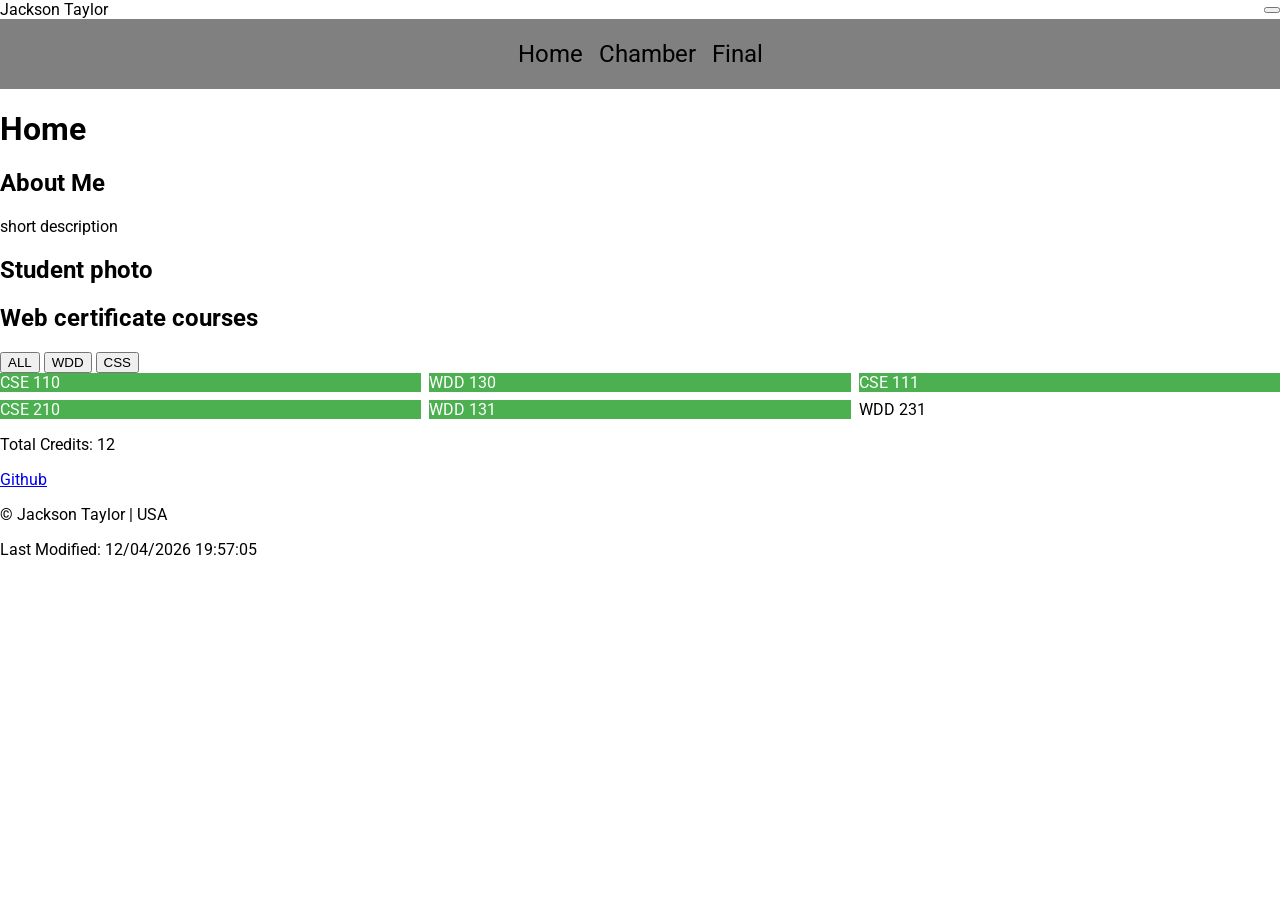
<file: index.html>
<!DOCTYPE html>
<html lang="en">
<head>
    <meta charset="UTF-8">
    <meta name="viewport" content="width=device-width, initial-scale=1.0">
    <meta name="author" content="Jackson Taylor">
    <meta name="description" content="Homepage for WDD231 containing Web design certificate progress and projects within the class.">
    <title>Course Home Page</title>

    <script src="scripts/course.js" defer></script>
    <script src="scripts/date.js" defer></script>
    <script src="scripts/navigation.js" defer></script>

    <link rel="stylesheet" href="styles/small.css">
    <link rel="stylesheet" href="styles/larger.css">

    <link href="https://fonts.googleapis.com/css2?family=Roboto:ital,wght@0,100..900;1,100..900&display=swap" rel="stylesheet">
    <link rel="preconnect" href="https://fonts.googleapis.com">
    <link rel="preconnect" href="https://fonts.gstatic.com" crossorigin>
</head>



<body>
    <header>
    <span>Jackson Taylor</span>
    <button id="menu"></button>
    </header>
    <nav id="navMenu">
        <a href="index.html">Home</a>
        <a href="chamber/index.html">Chamber</a>
        <a href="final/index.html">Final</a>

    </nav>
    <main>
    <h1>Home</h1>

    <section>
    <h2>About Me</h2>
    <p>short description</p>
    </section>

    <section>
        <h2>Student photo</h2>
    </section>

    <section>
    <h2>Web certificate courses</h2>
    </section>
    <div id="buttons">
        <button id="all">ALL</button>
        <button id="wdd">WDD</button>
        <button id="css">CSS</button>
    </div>
    <div id="courses"></div>
    <p id="credits"></p>


    </main>



    <footer>
    <div class="social">
        <a href="https//github.com/jctman5">Github</a>
    </div>
    <p>
        © <span id="year"></span> Jackson Taylor | USA
    </p>
    <p id="lastModified"></p>
</footer>
</body>
</html>
</file>
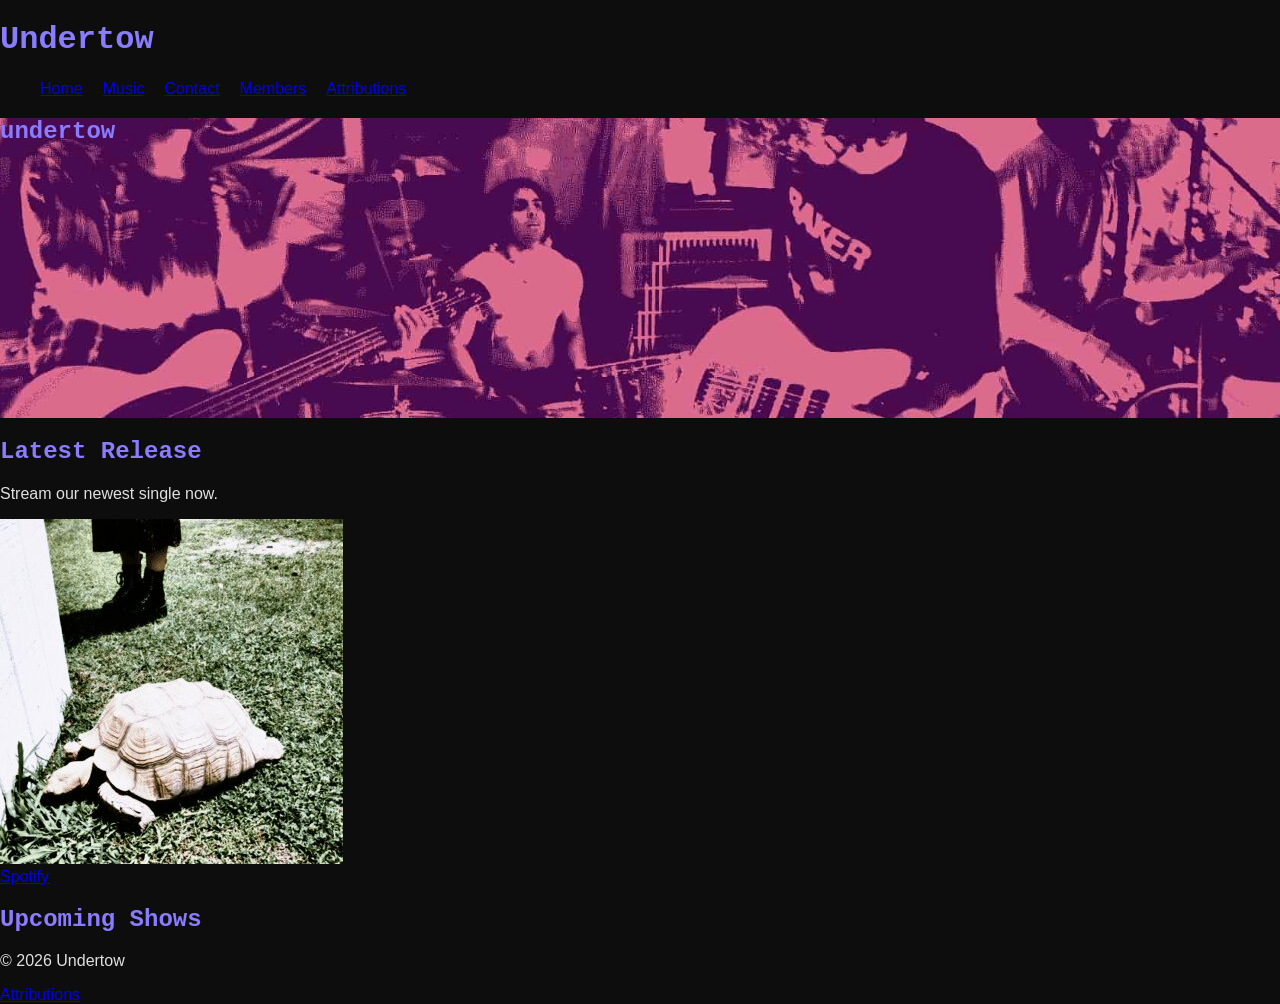
<file: final/index.html>
<!DOCTYPE html>
<html lang="en">
<head>
    <meta charset="UTF-8">
    <meta name="description" content="Undertow band official site. Music, shows, and updates.">
    <meta name="author" content="Jackson Taylor">
    <meta property="og:title" content="Undertow Band | Shoegaze and Grunge from Virginia">
    <meta property="og:description" content="Website for the VA based Shoegaze/Grunge band Undertow">
    <meta property="og:type" content="website">
    <meta property="og:url" content="https://jctman5.github.io/wdd231/final/index.html">
    <meta property="og:image" content="https://jctman5.github.io/wdd231/final/images/undertow.jpg">
    <meta name="viewport" content="width=device-width, initial-scale=1.0">
    <title>Undertow | Home</title>

    <link rel="icon" href="images/favicon.ico">
    <link rel="stylesheet" href="styles/small.css">
    <link rel="stylesheet" href="styles/large.css">
    
    <script src="scripts/main.js" defer></script>
    <script type="module" src="scripts/content.js" defer></script>
    
    <link href="https://fonts.googleapis.com/css2?family=Roboto:ital,wght@0,100..900;1,100..900&display=swap" rel="stylesheet">
    <link rel="preconnect" href="https://fonts.googleapis.com">
    <link rel="preconnect" href="https://fonts.gstatic.com" crossorigin>
</head>

<body>

<header>
    <h1>Undertow</h1>
    <nav>
        <button id="menuBtn">☰</button>
        <ul id="navMenu">
            <li><a href="index.html" class="active">Home</a></li>
            <li><a href="music.html">Music</a></li>
            <li><a href="contact.html">Contact</a></li>
            <li><a href="members.html">Members</a></li>
            <li><a href="attributions.html">Attributions</a></li>
        </ul>
    </nav>
</header>

<main>

<section class="hero" alt="hero">
    <h2>undertow</h2>
</section>

<section>
    <h2>Latest Release</h2>
    <p>Stream our newest single now.</p>
    <img src="images/seeYa.jpg" alt="Album cover for see ya">
    
</section>
<section>
    <a href="https://open.spotify.com/album/6I52Hjpm8vWyyev8DuQAtl?si=PTqotNYLTlOcZjsz-c3zCQ">Spotify</a>
</section>

<section>
    <h2>Upcoming Shows</h2>
    <ul id="showsList"></ul>
</section>

</main>

<footer>
    <p>&copy; 2026 Undertow</p>
    <a href="attributions.html">Attributions</a>
</footer>

<!-- Modal -->
<dialog id="musicModal">
    <p>Now Playing: Undertow - "see ya"</p>
    <button id="closeModal">Close</button>
</dialog>

</body>
</html>
</file>
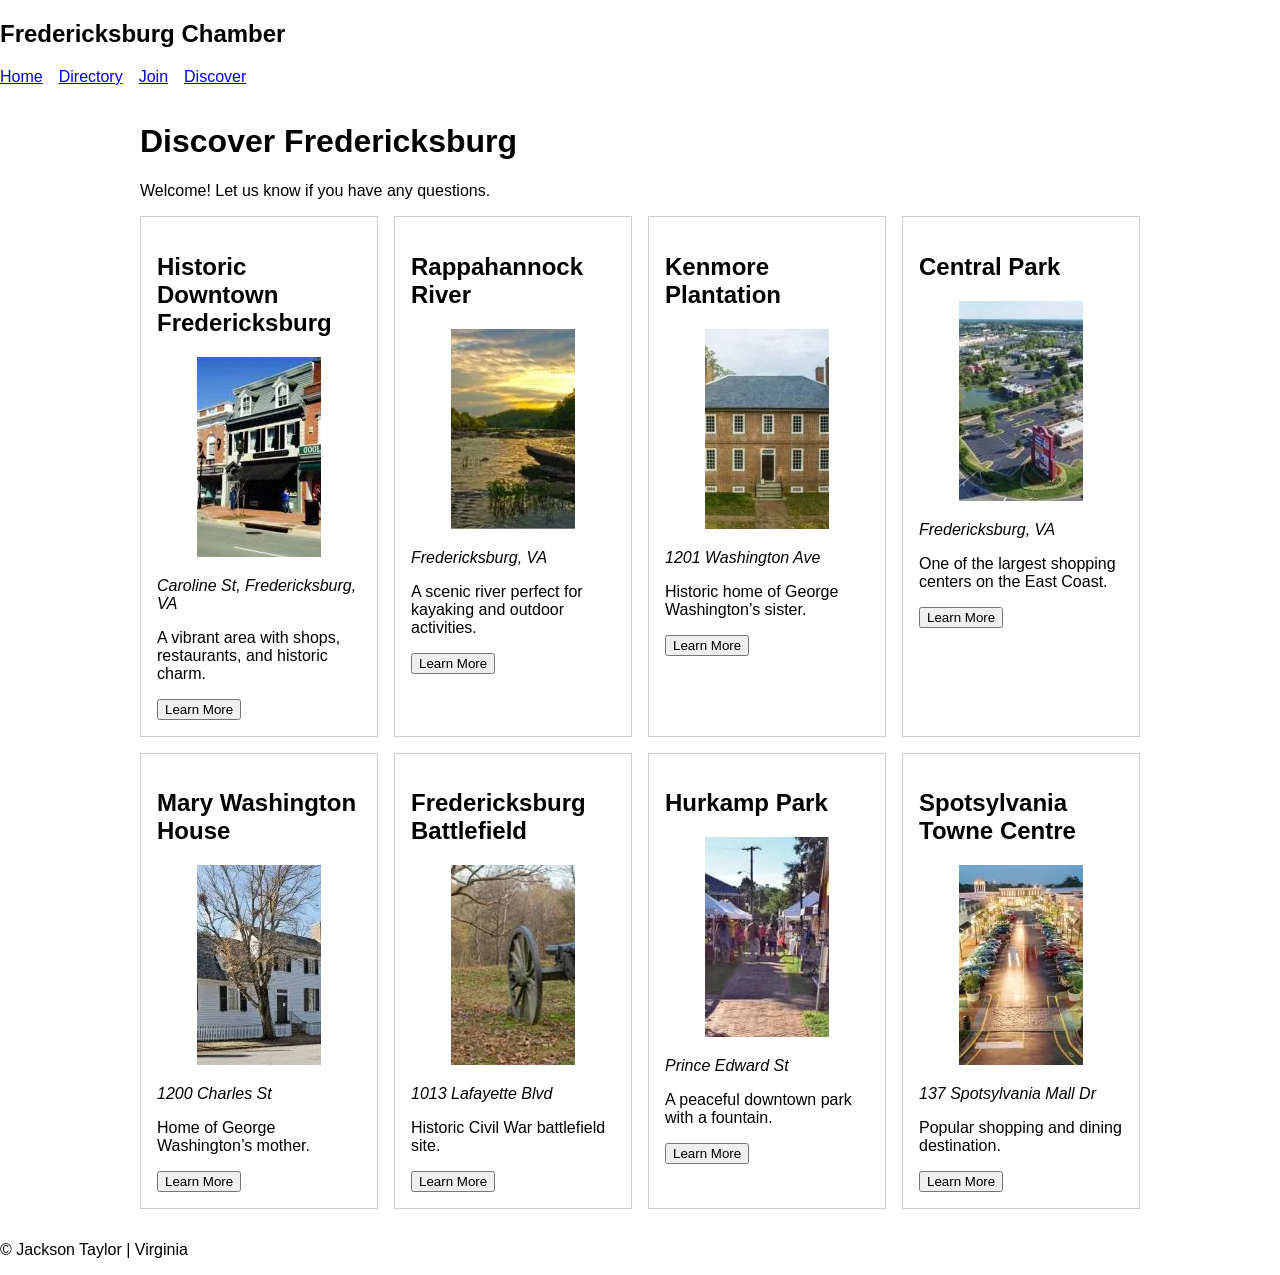
<file: chamber/discover.html>
<!DOCTYPE html>
<html lang="en">

<head>
  <meta charset="UTF-8">
  <meta name="viewport" content="width=device-width, initial-scale=1.0">

  <title>Discover Fredericksburg Chamber of Commerce</title>

  <meta name="description" content="Discover Fredericksburg attractions, businesses, and community highlights through the Chamber of Commerce directory.">
  <meta name="author" content="Jackson Taylor">

  <!-- Open Graph -->
  <meta property="og:title" content="Discover Fredericksburg Chamber of Commerce">
  <meta property="og:description" content="Explore Fredericksburg’s attractions, businesses, and community highlights through the chamber discover page.">
  <meta property="og:image" content="https://jctman5.github.io/wdd231/images/fredericksburg.webp">
  <meta property="og:url" content="https://jctman5.github.io/wdd231/chamber/discover.html">

  <!-- Favicon -->
  <link rel="icon" href="./images/favicon.ico">

  <!-- Google Fonts -->
    <link href="https://fonts.googleapis.com/css2?family=Roboto:ital,wght@0,100..900;1,100..900&display=swap" rel="stylesheet">
    <link rel="preconnect" href="https://fonts.googleapis.com">
    <link rel="preconnect" href="https://fonts.gstatic.com" crossorigin>

  <!-- CSS -->
  <link rel="stylesheet" href="./styles/small.css">
  <link rel="stylesheet" href="./styles/larger.css">

  <!-- JS -->
  <script type="module" src="./scripts/discover.js"></script>
</head>

<body>

<header>
  <h2>Fredericksburg Chamber</h2>
  <nav>
    <a href="../index.html">Home</a>
    <a href="directory.html">Directory</a>
    <a href="join.html">Join</a>
    <a href="discover.html">Discover</a>
  </nav>
</header>

<main>

  <h1>Discover Fredericksburg</h1>

  <p id="visitMessage"></p>

  <div class="discover-grid" id="cards"></div>

</main>

<footer>
  <p>&copy; <span id="year"></span> Jackson Taylor | Virginia</p>
  <p id="lastModified"></p>
</footer>

</body>
</html>
</file>
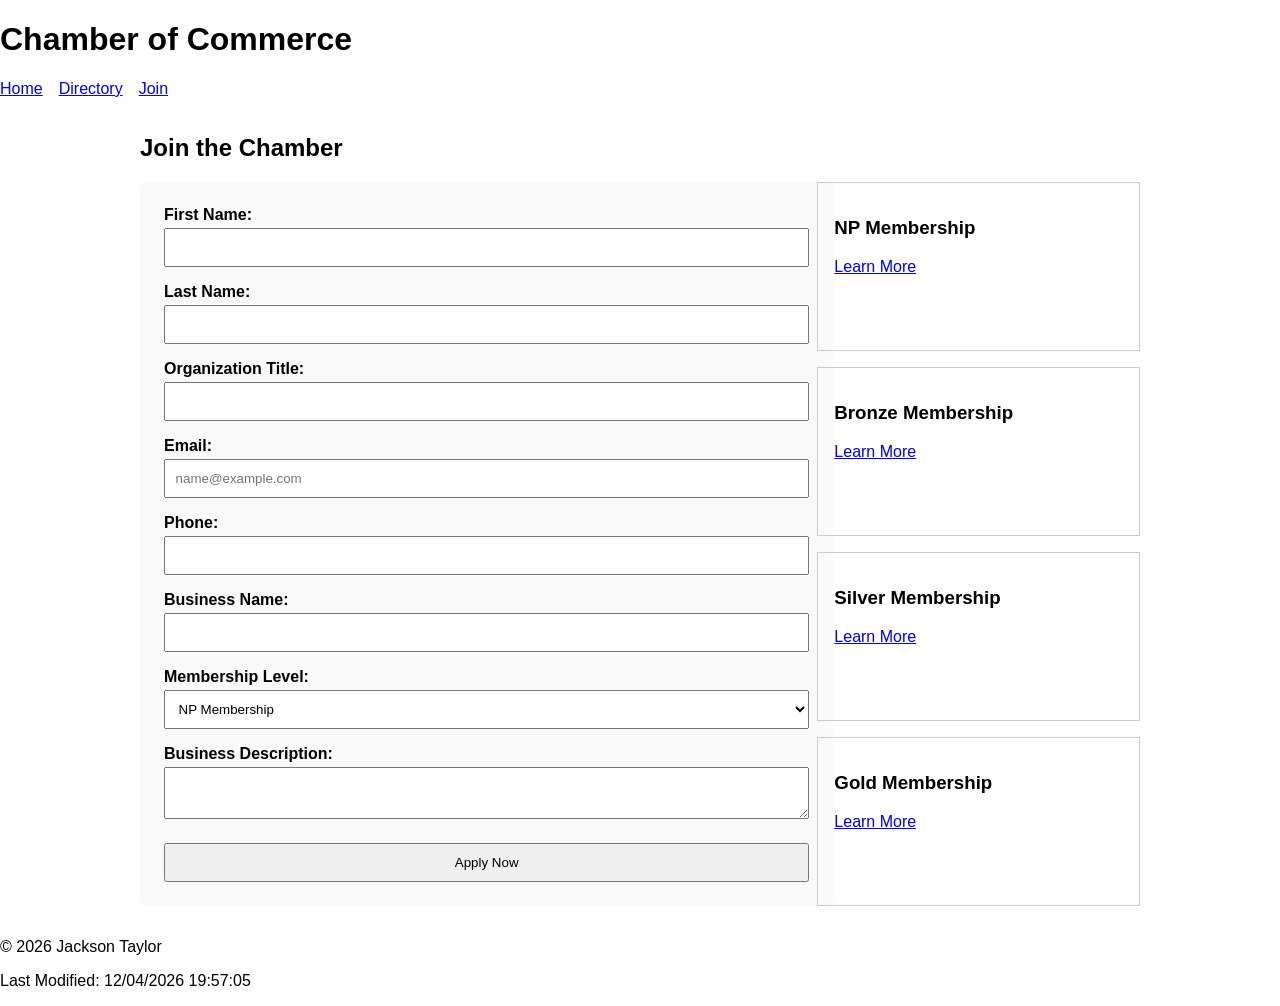
<file: chamber/join.html>
<!DOCTYPE html>
<html lang="en">
<head>
  <meta charset="UTF-8">
  <meta name="description" content="Apply to join the Chamber of Commerce and gain access to networking, events, and business growth opportunities.">
  <meta name="author" content="Your Name">
  <meta name="viewport" content="width=device-width, initial-scale=1.0">
  <meta property="og:title" content="Join the Chamber of Commerce">
  <meta property="og:description" content="Apply to join the Chamber and grow your business through networking, events, and promotions.">
  <meta property="og:image" content="https://jctman5.github.io/wdd231/chamber/images/favicon.jpg">
  <meta property="og:url" content="https://jctman5.github.io/wdd231/chamber/join.html">
  <title>Join Fredericksburg Chamber of Commerce</title>
  <link rel="icon" href="images/favicon.ico">
  <!-- CSS -->
  <link rel="stylesheet" href="styles/small.css">
  <link rel="stylesheet" href="styles/larger.css">

  <!-- JS -->
  <script src="scripts/form.js" defer></script>
  <script src="scripts/modals.js" defer></script>
  <script src="scripts/date.js" defer></script>

  <link href="https://fonts.googleapis.com/css2?family=Roboto:ital,wght@0,100..900;1,100..900&display=swap" rel="stylesheet">
  <link rel="preconnect" href="https://fonts.googleapis.com">
  <link rel="preconnect" href="https://fonts.gstatic.com" crossorigin>

</head>

<body>

<header>
  <h1>Chamber of Commerce</h1>
</header>

<nav>
  <a href="index.html">Home</a>
  <a href="directory.html">Directory</a>
  <a href="join.html">Join</a>
</nav>

<main>

<h2>Join the Chamber</h2>

<div class="join-container">

  
  <form method="get" action="thankyou.html">

    <label>
      First Name:
      <input type="text" name="fname" required autocomplete="given-name" title="Enter first name">
    </label>

    <label>
      Last Name:
      <input type="text" name="lname" required autocomplete="family-name" title="Enter last name">
    </label>

    <label>
      Organization Title:
      <input type="text" name="orgtitle"
        autocomplete="organization-title"
        pattern="[A-Za-z\\-\\s]{7,}"
        title="Minimum 7 letters, spaces, or hyphens">
    </label>

    <label>
      Email:
      <input type="email" name="email" title="Enter your email" required autocomplete="email" placeholder="name@example.com">
    </label>

    <label>
      Phone:
      <input type="tel" name="phone" title="Enter your phone number"
      required autocomplete="tel">
    </label>

    <label>
      Business Name:
      <input type="text" name="business" title="Enter your business name"
      required autocomplete="organization">
    </label>

    <label>
      Membership Level:
      <select name="membership">
        <option value="np">NP Membership</option>
        <option value="bronze">Bronze Membership</option>
        <option value="silver">Silver Membership</option>
        <option value="gold">Gold Membership</option>
      </select>
    </label>

    <label>
      Business Description:
      <textarea name="description" title="Describe your business"></textarea>
    </label>

    <!-- Hidden timestamp -->
    <input type="hidden" name="timestamp" id="timestamp">

    <input type="submit" value="Apply Now">

  </form>

  <!-- MEMBERSHIP CARDS -->
  <div class="cards">

    <div class="card">
      <h3>NP Membership</h3>
      <a href="#" data-modal="npModal">Learn More</a>
    </div>

    <div class="card">
      <h3>Bronze Membership</h3>
      <a href="#" data-modal="bronzeModal">Learn More</a>
    </div>

    <div class="card">
      <h3>Silver Membership</h3>
      <a href="#" data-modal="silverModal">Learn More</a>
    </div>

    <div class="card">
      <h3>Gold Membership</h3>
      <a href="#" data-modal="goldModal">Learn More</a>
    </div>

  </div>

</div>



<dialog id="npModal">
  <h3>NP Membership</h3>
  <p>No fee. Great for nonprofits.</p>
  
</dialog>

<dialog id="bronzeModal">
  <h3>Bronze Membership</h3>
  <p>Basic listing and networking events.</p>
  
</dialog>

<dialog id="silverModal">
  <h3>Silver Membership</h3>
  <p>Includes advertising and event discounts.</p>
  
</dialog>

<dialog id="goldModal">
  <h3>Gold Membership</h3>
  <p>Premium spotlight placement and top benefits.</p>
</dialog>

</main>

<footer>
  <p>&copy; <span id="year"></span> Jackson Taylor</p>
  <p id="lastModified"></p>
</footer>
</body>
</html>
</file>
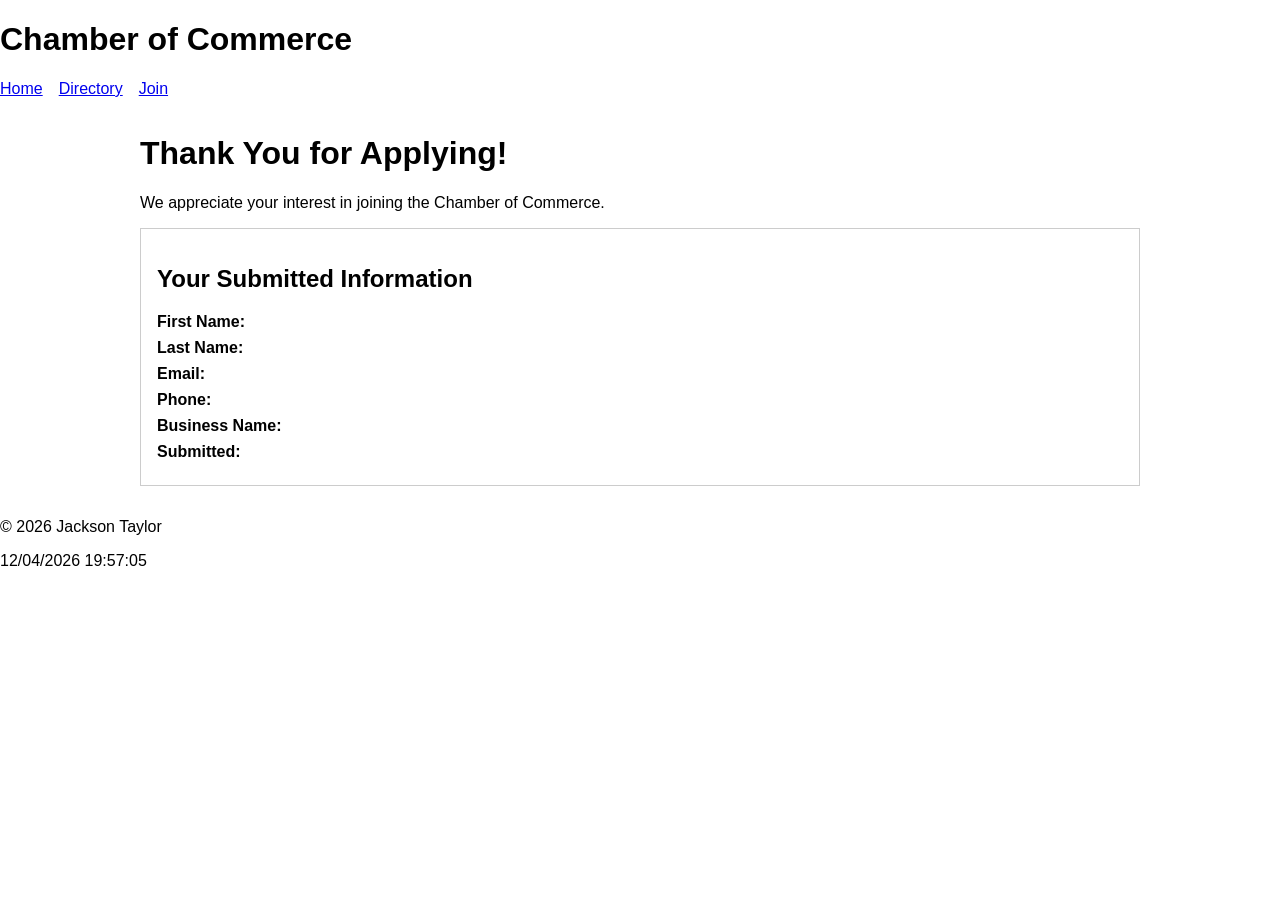
<file: chamber/thankyou.html>
<!DOCTYPE html>
<html lang="en">
<head>
  <meta charset="UTF-8">
  <meta name="description" content="Thank you for joining the Chamber">
  <meta name="author" content="Your Name">
  <meta name="viewport" content="width=device-width, initial-scale=1.0">

  <title>Thank You | Chamber of Commerce</title>

  <!-- CSS -->
  <link rel="stylesheet" href="styles/small.css">
  <link rel="stylesheet" href="styles/larger.css">
</head>

<body>

<header>
  <h1>Chamber of Commerce</h1>
</header>

<nav>
  <a href="index.html">Home</a>
  <a href="directory.html">Directory</a>
  <a href="join.html">Join</a>
</nav>

<main>

<h1>Thank You for Applying!</h1>

<p>We appreciate your interest in joining the Chamber of Commerce.</p>

<section class="results">
  <h2>Your Submitted Information</h2>

  <p><strong>First Name:</strong> <span id="fname"></span></p>
  <p><strong>Last Name:</strong> <span id="lname"></span></p>
  <p><strong>Email:</strong> <span id="email"></span></p>
  <p><strong>Phone:</strong> <span id="phone"></span></p>
  <p><strong>Business Name:</strong> <span id="business"></span></p>
  <p><strong>Submitted:</strong> <span id="timestamp"></span></p>
</section>

</main>

<footer>
  <p>&copy; <span id="year"></span> Jackson Taylor</p>
  <p id="lastModified"></p>
</footer>

<!-- JS -->
<script>
  // Get form data from URL
  const params = new URLSearchParams(window.location.search);

  document.getElementById("fname").textContent = params.get("fname");
  document.getElementById("lname").textContent = params.get("lname");
  document.getElementById("email").textContent = params.get("email");
  document.getElementById("phone").textContent = params.get("phone");
  document.getElementById("business").textContent = params.get("business");
  document.getElementById("timestamp").textContent = params.get("timestamp");

  // Footer info
  document.getElementById("year").textContent = new Date().getFullYear();
  document.getElementById("lastModified").textContent = document.lastModified;
</script>

</body>
</html>
</file>
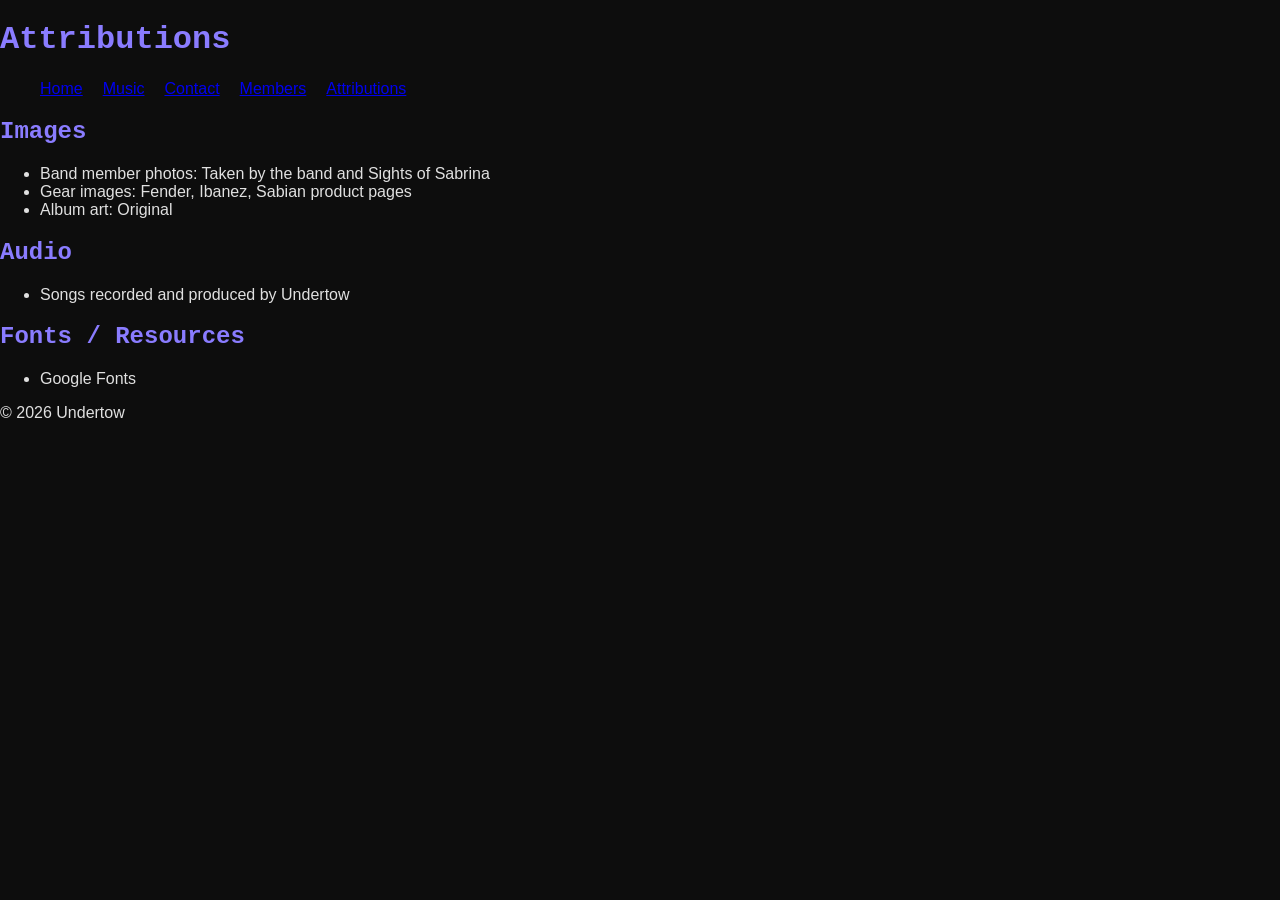
<file: final/attributions.html>
<!DOCTYPE html>
<html lang="en">
<head>
    <meta charset="UTF-8">
    <meta name="description" content="Undertow band official attributions site for credits.">
    <meta name="author" content="Jackson Taylor">
    <meta property="og:title" content="Undertow Band">
    <meta property="og:description" content="Website for the VA based Shoegaze/Grunge band Undertow">
    <meta property="og:type" content="website">
    <meta property="og:url" content="https://jctman5.github.io/wdd231/final/index.html">
    <meta property="image" content="https://jctman5.github.io/wdd231/final/images/undertow.jpg">
    <title>Undertow | Home</title>

    <link rel="icon" href="favicon.ico">
    <link rel="stylesheet" href="styles/small.css">
    <link rel="stylesheet" href="styles/large.css">
    
    <script src="scripts/main.js" defer></script>
    
    <link href="https://fonts.googleapis.com/css2?family=Roboto:ital,wght@0,100..900;1,100..900&display=swap" rel="stylesheet">
    <link rel="preconnect" href="https://fonts.googleapis.com">
    <link rel="preconnect" href="https://fonts.gstatic.com" crossorigin>
</head>
<body>

<header>
    <h1>Attributions</h1>
    <nav>
        <button id="menuBtn">☰</button>
        <ul id="navMenu">
            <li><a href="index.html" class="active">Home</a></li>
            <li><a href="music.html">Music</a></li>
            <li><a href="contact.html">Contact</a></li>
            <li><a href="members.html">Members</a></li>
            <li><a href="attributions.html">Attributions</a></li>
        </ul>
    </nav>
</header>
<main>
    <section>
        <h2>Images</h2>
        <ul>
            <li>Band member photos: Taken by the band and Sights of Sabrina</li>
            <li>Gear images: Fender, Ibanez, Sabian product pages</li>
            <li>Album art: Original</li>
        </ul>
    </section>

    <section>
        <h2>Audio</h2>
        <ul>
            <li>Songs recorded and produced by Undertow</li>
        </ul>
    </section>

    <section>
        <h2>Fonts / Resources</h2>
        <ul>
            <li>Google Fonts</li>
        </ul>
    </section>

</main>

<footer>
    <p>&copy; 2026 Undertow</p>
</footer>

</body>
</html>
</file>
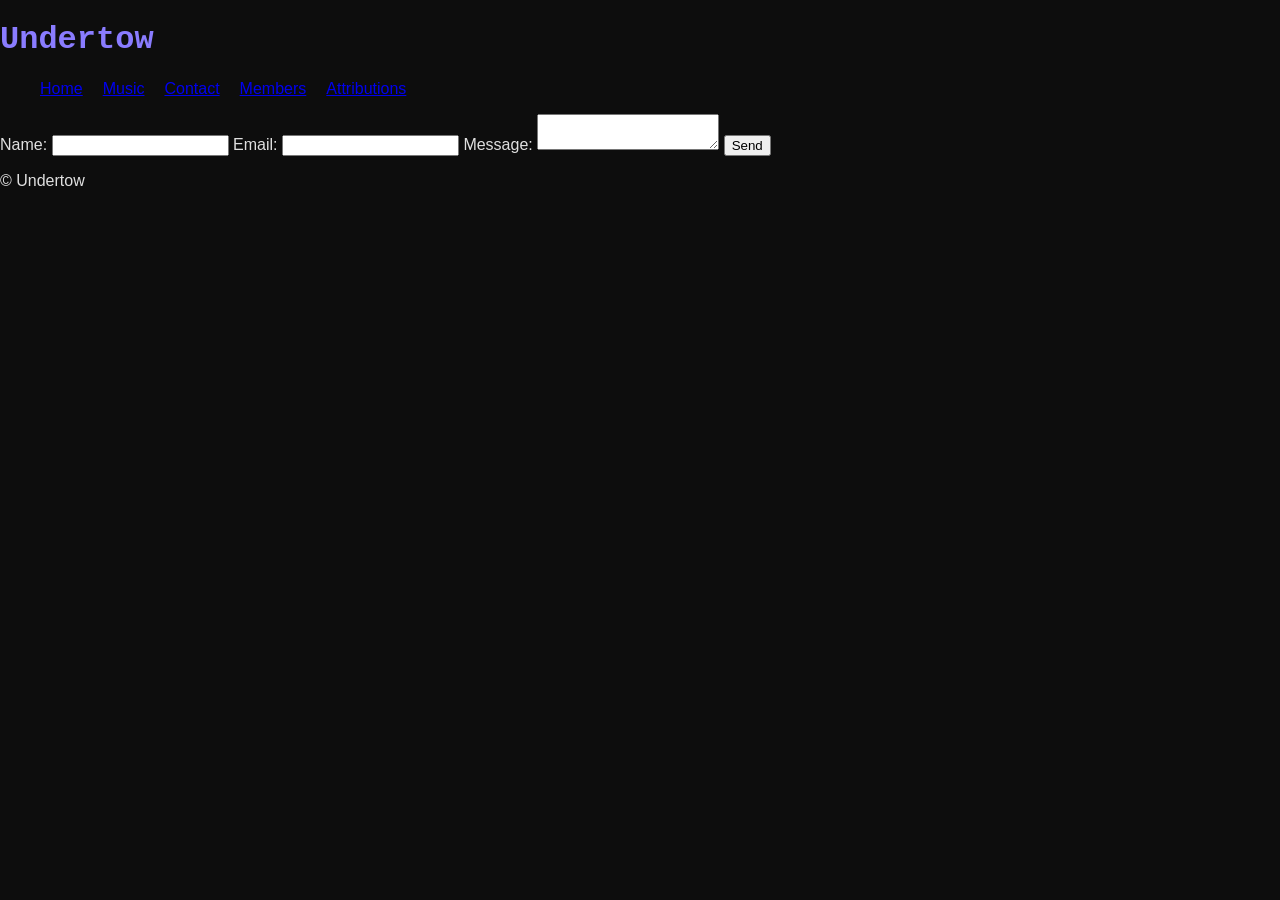
<file: final/contact.html>
<!DOCTYPE html>
<html lang="en">
<head>
    <meta charset="UTF-8">
    <meta name="description" content="Submit a message to the band, and we will get in touch asap.">
    <meta name="author" content="Jackson Taylor">
    <meta property="og:title" content="Contact Undertow | Booking & Fan Messages">
    <meta property="og:description" content="Website for the VA based Shoegaze/Grunge band Undertow">
    <meta property="og:type" content="website">
    <meta property="og:url" content="https://jctman5.github.io/wdd231/final/contact.html">
    <meta property="og:image" content="https://jctman5.github.io/wdd231/final/images/undertow.jpg">
    <meta name="viewport" content="width=device-width, initial-scale=1.0">
    <title>Undertow | Contact</title>

    <link rel="icon" href="favicon.ico">
    <link rel="stylesheet" href="styles/small.css">
    <link rel="stylesheet" href="styles/large.css">
    
    <script type="module" src="scripts/main.js" defer></script>
    
    <link href="https://fonts.googleapis.com/css2?family=Roboto:ital,wght@0,100..900;1,100..900&display=swap" rel="stylesheet">
    <link rel="preconnect" href="https://fonts.googleapis.com">
    <link rel="preconnect" href="https://fonts.gstatic.com" crossorigin>
</head>


<body>
<header>
    <h1>Undertow</h1>
    <nav>
        <button id="menuBtn">☰</button>
        <ul id="navMenu">
            <li><a href="index.html" class="active">Home</a></li>
            <li><a href="music.html">Music</a></li>
            <li><a href="contact.html">Contact</a></li>
            <li><a href="members.html">Members</a></li>
            <li><a href="attributions.html">Attributions</a></li>
        </ul>
    </nav>
</header>

<main>
<form action="form-action.html" method="get">
    <label>Name:
        <input type="text" name="name" required>
    </label>

    <label>Email:
        <input type="email" name="email" required>
    </label>

    <label>Message:
        <textarea name="message"></textarea>
    </label>

    <button type="submit">Send</button>
</form>
</main>
<footer>
    <p>&copy; Undertow</p>
</footer>
</body>
</html>
</file>
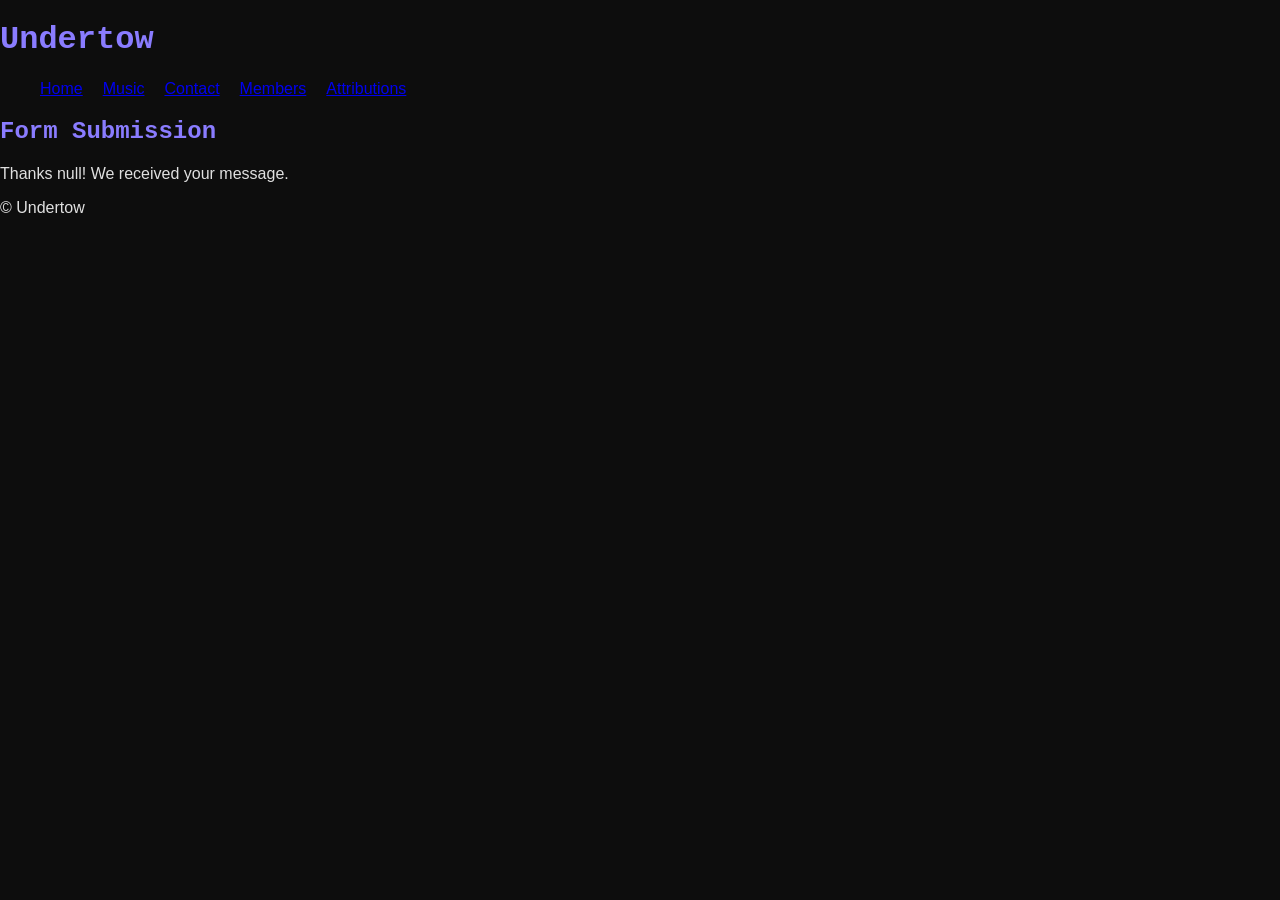
<file: final/form-action.html>
<!DOCTYPE html>
<html lang="en">
<head>
    <meta charset="UTF-8">
    <meta name="description" content="A message thanking the user for submiting a message to Undertow.">
    <meta name="author" content="Jackson Taylor">
    <meta name="viewport" content="width=device-width, initial-scale=1.0">
    <meta property="og:title" content="Undertow | Thank you for submitting a message.">
    <meta property="og:description" content="Website for the VA based Shoegaze/Grunge band Undertow">
    <meta property="og:type" content="website">
    <meta property="og:url" content="https://jctman5.github.io/wdd231/final/form-action.html">
    <meta property="og:image" content="https://jctman5.github.io/wdd231/final/images/undertow.jpg">
    <title>Undertow | form-action</title>

    <link rel="icon" href="favicon.ico">
    <link rel="stylesheet" href="styles/small.css">
    <link rel="stylesheet" href="styles/large.css">
    
    <script type="module" src="scripts/content.js" defer></script>
    <script type="module" src="scripts/form.js" defer></script>
    
    <link href="https://fonts.googleapis.com/css2?family=Roboto:ital,wght@0,100..900;1,100..900&display=swap" rel="stylesheet">
    <link rel="preconnect" href="https://fonts.googleapis.com">
    <link rel="preconnect" href="https://fonts.gstatic.com" crossorigin>
</head>

<body>
<header>
    <h1>Undertow</h1>
    <nav>
        <button id="menuBtn">☰</button>
        <ul id="navMenu">
            <li><a href="index.html" class="active">Home</a></li>
            <li><a href="music.html">Music</a></li>
            <li><a href="contact.html">Contact</a></li>
            <li><a href="members.html">Members</a></li>
            <li><a href="attributions.html">Attributions</a></li>
        </ul>
    </nav>
</header>
<main>
    <h2>Form Submission</h2>
    <p id="output"></p>
</main>
<footer>
    <p>&copy; Undertow</p>
</footer>
</body>
</html>
</file>
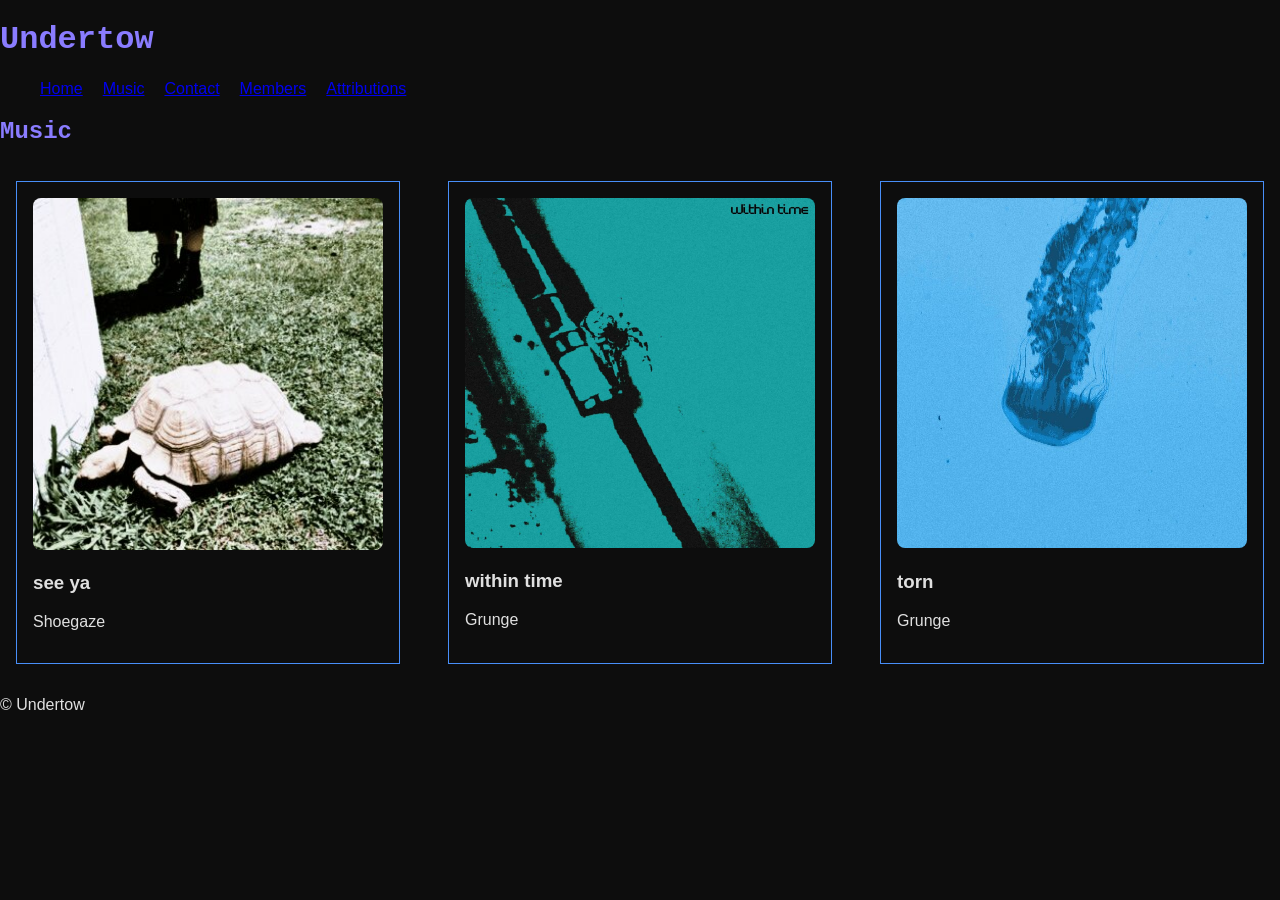
<file: final/music.html>
<!DOCTYPE html>
<html lang="en">
<head>
    <meta charset="UTF-8">
    <meta name="description" content="A collection of Undertow's latest music releases">
    <meta name="author" content="Jackson Taylor">
    <title>Undertow | Music</title>
    <meta name="viewport" content="width=device-width, initial-scale=1.0">
    <meta property="og:title" content="Undertow Music | Songs, Albums, and releases">
    <meta property="og:description" content="Website for the VA based Shoegaze/Grunge band Undertow">
    <meta property="og:type" content="website">
    <meta property="og:url" content="https://jctman5.github.io/wdd231/final/music.html">
    <meta property="og:image" content="https://jctman5.github.io/wdd231/final/images/undertow.jpg">
    <link rel="icon" href="favicon.ico">
    <link rel="stylesheet" href="styles/small.css">
    <link rel="stylesheet" href="styles/large.css">
    
    <script type="module" src="scripts/content.js" defer></script>
    <script type="module" src="scripts/main.js" defer></script>
    <link href="https://fonts.googleapis.com/css2?family=Roboto:ital,wght@0,100..900;1,100..900&display=swap" rel="stylesheet">
    <link rel="preconnect" href="https://fonts.googleapis.com">
    <link rel="preconnect" href="https://fonts.gstatic.com" crossorigin>
</head>

<body>

<header>
    <h1>Undertow</h1>
    <nav>
        <button id="menuBtn">☰</button>
        <ul id="navMenu">
            <li><a href="index.html" class="active">Home</a></li>
            <li><a href="music.html">Music</a></li>
            <li><a href="contact.html">Contact</a></li>
            <li><a href="members.html">Members</a></li>
            <li><a href="attributions.html">Attributions</a></li>
        </ul>
    </nav>
</header>
<main>
    <h2>Music</h2>
    <div id="musicContainer"></div>
</main>
<dialog id="songModal">
    <div id="modalContent"></div>
    <button id="closeSongModal">Close</button>
</dialog>
<footer>
    <p>&copy; Undertow</p>
</footer>

</body>
</html>
</file>
<file: styles/small.css>
body{
    font-family: "Roboto", sans-serif;
    margin:0;
    padding:0;
    background-color: white;
    color: black;
    border: 1px black;
}

header{
    display:flex;
    align-items:center;
    justify-content: space-between;
}

nav{
    display:flex;
    background-color: grey;
    font-size: 2rem;
    border: black;
    padding: 1%;
    justify-content: space-evenly;
    color: black;
}

nav a{
    padding:.5rem;
    text-decoration: none;
    color: black;

}
#courses{
    display:grid;
    grid-template-columns: 1fr;
    gap: 0.5rem;
}
.completed{
    background: #4caf50;
    color:white
}
</file>
<file: styles/larger.css>
@media (min-width: 768px){
    nav{
        display:flex;
        flex-direction: row;
        justify-content:center;
        font-size: x-large;

        

        
    }
    #courses{
        grid-template-columns: repeat(3,1fr);
    }

}
</file>
<file: final/styles/small.css>
body {
    font-family: Arial;
    background: #0d0d0d;
    color: #e0e0e0;
    margin: 0;
}

h1, h2 {
    font-family: Courier New;
    color: #8a7cff;
}

nav ul {
    display: none;
    list-style: none;
}

nav ul.open {
    display: block;
}

#menuBtn {
    background: none;
    color: white;
    font-size: 1.5rem;
}
</file>
<file: final/styles/large.css>
@media (min-width: 768px) {
    nav ul {
        display: flex;
        gap: 20px;
    }

    #menuBtn {
        display: none;
    }
}

.hero {
    height: 300px;
    background: url("../images/hero.jpg") center/cover;
}

.card {
    border: 1px solid #488ef8;
    padding: 1rem;
    margin: 1rem;
}
#musicContainer {
    display: grid;
    grid-template-columns: repeat(auto-fit, minmax(200px, 1fr));
    gap: 1rem;
}


#membersContainer,
#gearContainer {
    display: grid;
    grid-template-columns: repeat(auto-fit, minmax(200px, 1fr));
    gap: 1rem;
}

.card img {
    width: 100%;
    border-radius: 8px;
}
dialog {
    border: none;
    border-radius: 10px;
    padding: 1rem;
    max-width: 500px;
}

#memberModalContent img {
    width: 100%;
    border-radius: 8px;
}
</file>
<file: chamber/styles/small.css>
body {
  font-family: Arial;
  margin: 0;
}

nav {
  display: none;
}

#members.grid {
  display: grid;
  grid-template-columns: 1fr;
  gap: 1rem;
}

#members.list {
  display: block;
}

#members section {
  border: 1px solid black;
  padding: 10px;
}

img {
  width: 100%;
}
.hero {
  position: relative;
}

.hero img {
  width: 100%;
}

.cta {
  position: absolute;
  bottom: 20px;
  left: 20px;
  background: gold;
  padding: 10px;
  text-decoration: none;
}

#spotlights {
  display: grid;
  gap: 1rem;
}
.join-container {
  display: grid;
  gap: 1rem;
}

.cards {
  display: grid;
  gap: 1rem;
}

.card {
  padding: 1rem;
  border: 1px solid #ccc;

  opacity: 0;
  transform: translateY(20px);
  animation: fadeIn 1s forwards;
}

.card:nth-child(2) { animation-delay: 0.2s; }
.card:nth-child(3) { animation-delay: 0.4s; }
.card:nth-child(4) { animation-delay: 0.6s; }

@keyframes fadeIn {
  to {
    opacity: 1;
    transform: translateY(0);
  }
}

@media (min-width: 768px) {
  .join-container {
    grid-template-columns: 2fr 1fr;
  }
}
.results {
  border: 1px solid #ccc;
  padding: 1rem;
  margin-top: 1rem;
}

.results p {
  margin: 0.5rem 0;
}
form {
  display: flex;
  flex-direction: column;
  gap: 1rem;
  background: #f9f9f9;
  padding: 1.5rem;
  border-radius: 8px;
  width: 100%
}

form label {
  display: block;
  font-weight: bold;
}


form input,
form select,
form textarea {
  width: 100%;
  padding: .6rem;
  margin-top: .3rem;
  box-sizing: border-box;
}
.discover-grid {
  display: grid;
  gap: 1rem;

  grid-template-areas:
    "card1"
    "card2"
    "card3"
    "card4"
    "card5"
    "card6"
    "card7"
    "card8";
}

.discover-grid section {
  border: 1px solid #ccc;
  padding: 1rem;
}
</file>
<file: chamber/styles/larger.css>
@media (min-width: 768px) {

  nav {
    display: flex;
    gap: 1rem;
  }

  #members.grid {
    grid-template-columns: repeat(3, 1fr);
  }

  main {
    grid-template-columns: 2fr 1fr;
    gap: 1rem;
    max-width: 1000px;
    margin: 0 auto;
    padding: 1rem;
  }

  .hero {
    grid-column: span 2;
  }

  #spotlights {
    grid-template-columns: repeat(3, 1fr);
  }
  .join-container {
  display: grid;
  gap: 2rem;
}

@media (min-width: 768px) {
  .join-container {
    grid-template-columns: 2fr 1fr;
  }
}

.join-container > * {
  width: 100%;
}

form {
  width: 100%;
  justify-self: stretch;
}
}
@media (min-width: 1025px) {
  .discover-grid {
    grid-template-columns: repeat(4, 1fr);

    grid-template-areas:
      "card1 card2 card3 card4"
      "card5 card6 card7 card8";
  }
}
.discover-grid img{
  width: 100%;
  height: 200px;
  object-fit: cover;
  transition: transform 0.3s ease, filter 0.3s ease;
}



@media (min-width: 641px) {
  .discover-grid img:hover {
    transform: scale(1.05);
    filter: brightness(1.2);
    transition: 0.3s;
  }
}

.discover-grid section:nth-child(1) { grid-area: card1; }
.discover-grid section:nth-child(2) { grid-area: card2; }
.discover-grid section:nth-child(3) { grid-area: card3; }
.discover-grid section:nth-child(4) { grid-area: card4; }
.discover-grid section:nth-child(5) { grid-area: card5; }
.discover-grid section:nth-child(6) { grid-area: card6; }
.discover-grid section:nth-child(7) { grid-area: card7; }
.discover-grid section:nth-child(8) { grid-area: card8; }
</file>
